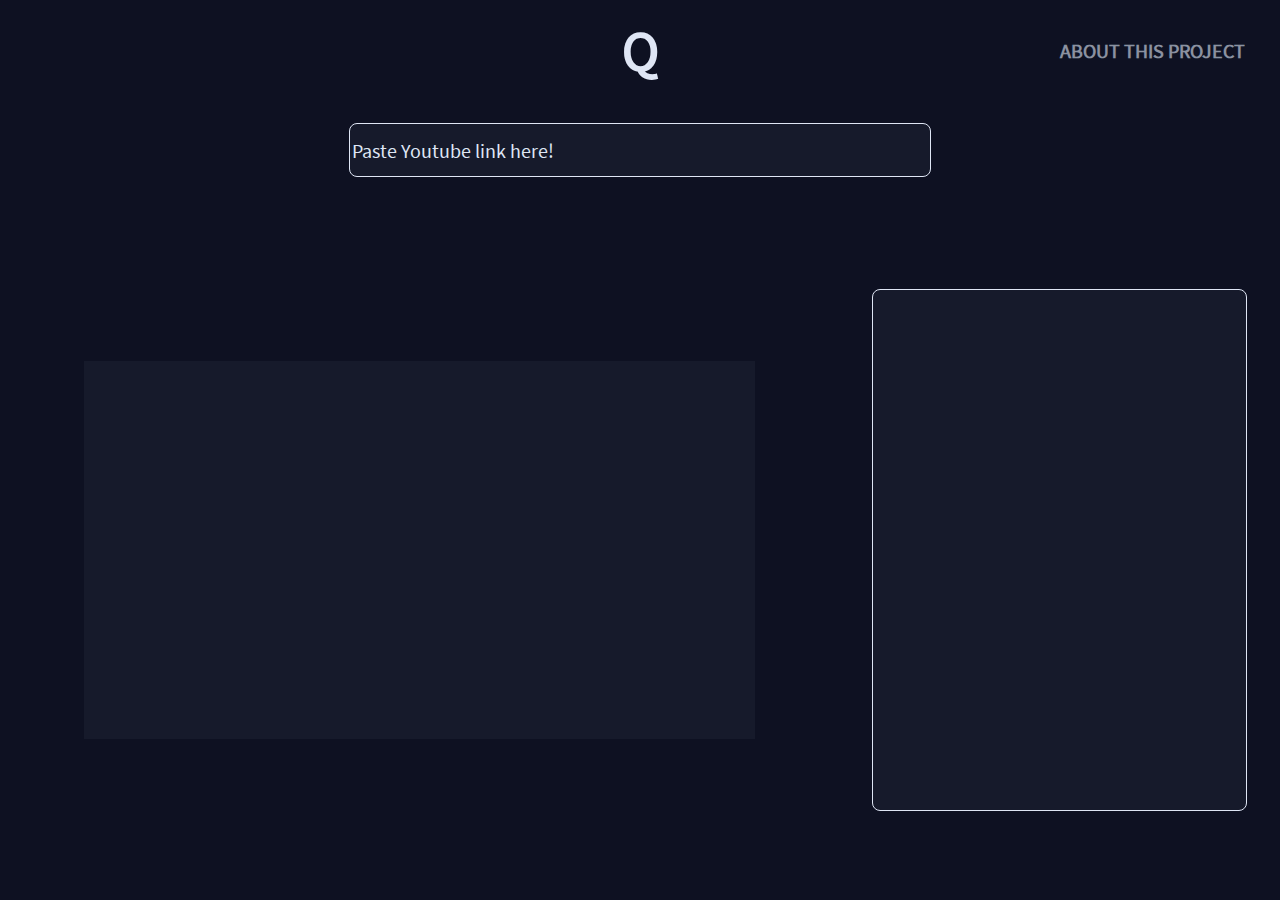
<file: src/webpages/index.html>
<!DOCTYPE html>
<html lang="en">
<head>
    <meta charset="UTF-8" />
    <meta http-equiv="X-UA-Compatible" content="IE=edge" />
    <meta name="viewport" content="width=device-width, initial-scale=1.0" />
    <title>Q</title>
    <link rel="stylesheet" href="../stylesheets/home/home.css" />
</head>
<body>
    <div class="main-content">
        <div class="title-container">
            <a href="./index.html" id="title" class="title">Q</a>
            <a href="./about.html" class="about">ABOUT THIS PROJECT</a>
        </div>

        <div class="link-input-container">
            <input id="link-input" class="link-input" placeholder="Paste Youtube link here!" />
        </div>

        <div class="player-container">
            <div class="video-container">
                <div class="aspect-ratio-container">
                    <div class="aspect-ratio">
                        <div id="video" class="video"></div>
                    </div>
                </div>
            </div>

            <div class="queue-container">
                <div id="queue" class="queue"></div>
            </div>
        </div>
    </div>

    <script src="https://www.youtube.com/iframe_api"></script>
    <script src="../scripts/home.js"></script>
</body>
</html>
</file>
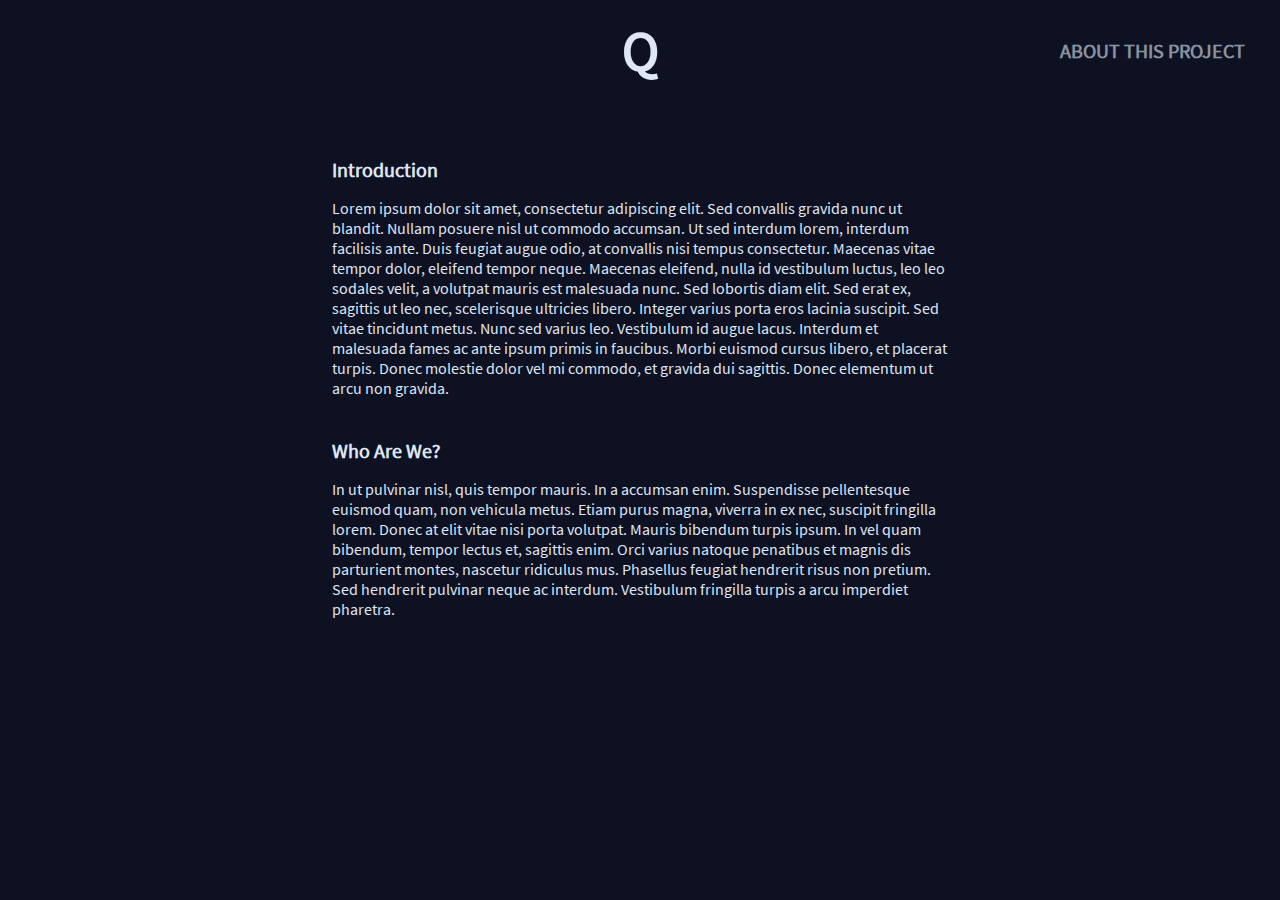
<file: src/webpages/about.html>
<!DOCTYPE html>
<html lang="en">
<head>
  <meta charset="UTF-8" />
  <meta http-equiv="X-UA-Compatible" content="IE=edge" />
  <meta name="viewport" content="width=device-width, initial-scale=1.0" />
  <title>Q - About</title>
  <link rel="stylesheet" href="../stylesheets/about/about.css" />
</head>
<body>
  <div class="main-container">
    <div class="title-container">
      <a href="./index.html" id="title" class="title">Q</a>
      <a href="./about.html" class="about">ABOUT THIS PROJECT</a>
    </div>

    <div class="spacer"></div>

    <div class="about-container">
      <div class="introduction-container">
        <div class="heading">Introduction</div>
        <p class="paragraph">Lorem ipsum dolor sit amet, consectetur adipiscing elit. Sed convallis gravida nunc ut blandit. Nullam posuere nisl ut commodo accumsan. Ut sed interdum lorem, interdum facilisis ante. Duis feugiat augue odio, at convallis nisi tempus consectetur. Maecenas vitae tempor dolor, eleifend tempor neque. Maecenas eleifend, nulla id vestibulum luctus, leo leo sodales velit, a volutpat mauris est malesuada nunc. Sed lobortis diam elit. Sed erat ex, sagittis ut leo nec, scelerisque ultricies libero. Integer varius porta eros lacinia suscipit. Sed vitae tincidunt metus. Nunc sed varius leo. Vestibulum id augue lacus. Interdum et malesuada fames ac ante ipsum primis in faucibus. Morbi euismod cursus libero, et placerat turpis. Donec molestie dolor vel mi commodo, et gravida dui sagittis. Donec elementum ut arcu non gravida.</p>
      </div>

      <div class="who-container">
        <div class="heading">Who Are We?</div>
        <p class="paragraph">In ut pulvinar nisl, quis tempor mauris. In a accumsan enim. Suspendisse pellentesque euismod quam, non vehicula metus. Etiam purus magna, viverra in ex nec, suscipit fringilla lorem. Donec at elit vitae nisi porta volutpat. Mauris bibendum turpis ipsum. In vel quam bibendum, tempor lectus et, sagittis enim. Orci varius natoque penatibus et magnis dis parturient montes, nascetur ridiculus mus. Phasellus feugiat hendrerit risus non pretium. Sed hendrerit pulvinar neque ac interdum. Vestibulum fringilla turpis a arcu imperdiet pharetra.</p>
      </div>
    </div>
  </div>
</body>
</html>
</file>
<file: src/stylesheets/home/home.css>
@font-face {
  font-family: "Source-Sans-Pro";
  src: url("../../../fonts/source-sans-pro/SourceSansPro-Regular.ttf");
}

html,
body {
  padding: 0;
  margin: 0;
  -webkit-box-sizing: border-box;
          box-sizing: border-box;
}

body {
  background: #0e1122;
  font-size: 16px;
}

.main-content {
  display: -webkit-box;
  display: -ms-flexbox;
  display: flex;
  -webkit-box-orient: vertical;
  -webkit-box-direction: normal;
      -ms-flex-flow: column;
          flex-flow: column;
  width: 100vw;
  height: 100vh;
}

.main-content .title-container {
  -webkit-box-flex: 0;
      -ms-flex: 0 1 100px;
          flex: 0 1 100px;
  display: -ms-grid;
  display: grid;
  -ms-grid-columns: (1fr)[5];
      grid-template-columns: repeat(5, 1fr);
  justify-items: center;
  -webkit-box-align: center;
      -ms-flex-align: center;
          align-items: center;
}

.title-container .title {
  font-family: "Source-Sans-Pro", sans-serif;
  -ms-grid-column: 3;
      grid-column-start: 3;
  font-size: 3.5em;
  font-weight: 900;
  color: #dfe6f5;
  text-decoration: none;
}

.title-container .about {
  font-family: "Source-Sans-Pro", sans-serif;
  -ms-grid-column: 5;
      grid-column-start: 5;
  font-size: 1.25em;
  font-weight: 700;
  color: #dfe6f5;
  opacity: 60%;
  text-decoration: none;
}

.title-container .about:hover {
  opacity: 100%;
}

.main-content .link-input-container {
  -webkit-box-flex: 0;
      -ms-flex: 0 1 100px;
          flex: 0 1 100px;
  width: 100%;
  display: -webkit-box;
  display: -ms-flexbox;
  display: flex;
  -webkit-box-pack: center;
      -ms-flex-pack: center;
          justify-content: center;
  -webkit-box-align: center;
      -ms-flex-align: center;
          align-items: center;
}

.link-input-container .link-input {
  font-family: "Source-Sans-Pro", sans-serif;
  height: 50%;
  width: 45%;
  font-size: 1.25em;
  border: 1px solid #dfe6f5;
  background: #161a2b;
  border-radius: 8px;
  color: #dfe6f5;
  outline: none;
}

.link-input-container .link-input::-webkit-input-placeholder {
  color: #dfe6f5;
}

.link-input-container .link-input:-ms-input-placeholder {
  color: #dfe6f5;
}

.link-input-container .link-input::-ms-input-placeholder {
  color: #dfe6f5;
}

.link-input-container .link-input::placeholder {
  color: #dfe6f5;
}

.main-content .player-container {
  -webkit-box-flex: 1;
      -ms-flex: 1 1;
          flex: 1 1;
  width: 100%;
  display: -webkit-box;
  display: -ms-flexbox;
  display: flex;
  -ms-flex-pack: distribute;
      justify-content: space-around;
  -webkit-box-orient: horizontal;
  -webkit-box-direction: normal;
      -ms-flex-flow: row wrap;
          flex-flow: row wrap;
  -webkit-box-align: stretch;
      -ms-flex-align: stretch;
          align-items: stretch;
}

.player-container .video-container {
  -webkit-box-flex: 2;
      -ms-flex-positive: 2;
          flex-grow: 2;
  display: -webkit-box;
  display: -ms-flexbox;
  display: flex;
  -webkit-box-pack: center;
      -ms-flex-pack: center;
          justify-content: center;
  -webkit-box-align: center;
      -ms-flex-align: center;
          align-items: center;
}

.video-container .aspect-ratio-container {
  width: 80%;
  height: 93%;
  display: -webkit-box;
  display: -ms-flexbox;
  display: flex;
  -webkit-box-pack: center;
      -ms-flex-pack: center;
          justify-content: center;
  -webkit-box-align: center;
      -ms-flex-align: center;
          align-items: center;
}

.aspect-ratio-container .aspect-ratio {
  position: relative;
  width: 100%;
  height: 0;
  padding-bottom: 56.25%;
  background: #161a2b;
}

.aspect-ratio .video {
  position: absolute;
  width: 100%;
  height: 100%;
}

.player-container .queue-container {
  height: 100%;
  -webkit-box-flex: 1;
      -ms-flex-positive: 1;
          flex-grow: 1;
  display: -webkit-box;
  display: -ms-flexbox;
  display: flex;
  -webkit-box-pack: center;
      -ms-flex-pack: center;
          justify-content: center;
  -webkit-box-align: center;
      -ms-flex-align: center;
          align-items: center;
}

.queue-container .queue {
  width: 80%;
  height: 500px;
  background: #161a2b;
  border: 1px solid #dfe6f5;
  border-radius: 8px;
  padding: 10px;
  overflow: auto;
  display: -ms-grid;
  display: grid;
  place-items: center;
}

.queue-container .queue::-webkit-scrollbar {
  width: 6px;
  background: transparent;
}

.queue-container .queue::-webkit-scrollbar-thumb {
  border-radius: 8px;
  background: #dfe6f5;
}

.queue-content {
  width: 93%;
  height: 150px;
  background: green;
  display: -webkit-box;
  display: -ms-flexbox;
  display: flex;
  -webkit-box-pack: center;
      -ms-flex-pack: center;
          justify-content: center;
  -webkit-box-align: center;
      -ms-flex-align: center;
          align-items: center;
  margin-bottom: 5px;
}
/*# sourceMappingURL=home.css.map */
</file>
<file: src/stylesheets/about/about.css>
@font-face {
  font-family: "Source-Sans-Pro";
  src: url("../../../fonts/source-sans-pro/SourceSansPro-Regular.ttf");
}

html,
body {
  padding: 0;
  margin: 0;
  -webkit-box-sizing: border-box;
          box-sizing: border-box;
}

body {
  background: #0e1122;
  font-size: 16px;
}

.main-container {
  width: 100vw;
  height: 100vh;
  display: -webkit-box;
  display: -ms-flexbox;
  display: flex;
  -webkit-box-orient: vertical;
  -webkit-box-direction: normal;
      -ms-flex-flow: column;
          flex-flow: column;
}

.title-container {
  -webkit-box-flex: 0;
      -ms-flex: 0 1 100px;
          flex: 0 1 100px;
  display: -ms-grid;
  display: grid;
  -ms-grid-columns: (1fr)[5];
      grid-template-columns: repeat(5, 1fr);
  justify-items: center;
  -webkit-box-align: center;
      -ms-flex-align: center;
          align-items: center;
}

.title-container .title {
  font-family: "Source-Sans-Pro", sans-serif;
  -ms-grid-column: 3;
      grid-column-start: 3;
  font-size: 3.5em;
  font-weight: 900;
  color: #dfe6f5;
  text-decoration: none;
}

.title-container .about {
  font-family: "Source-Sans-Pro", sans-serif;
  -ms-grid-column: 5;
      grid-column-start: 5;
  font-size: 1.25em;
  font-weight: 700;
  color: #dfe6f5;
  opacity: 60%;
  text-decoration: none;
}

.title-container .about:hover {
  opacity: 100%;
}

.spacer {
  -webkit-box-flex: 0;
      -ms-flex: 0 0 5%;
          flex: 0 0 5%;
}

.about-container {
  display: -ms-grid;
  display: grid;
  -ms-grid-columns: 1fr 2fr 1fr;
      grid-template-columns: 1fr 2fr 1fr;
}

.about-container > div {
  padding: 12px;
}

.heading {
  font-family: "Source-Sans-Pro", sans-serif;
  font-size: 1.25em;
  font-weight: bold;
  color: #dfe6f5;
}

.paragraph {
  font-family: "Source-Sans-Pro", sans-serif;
  font-size: 1em;
  font-weight: normal;
  color: #dfe6f5;
}

.introduction-container {
  -ms-grid-row: 1;
      grid-row-start: 1;
  -ms-grid-column: 2;
      grid-column-start: 2;
}

.who-container {
  -ms-grid-row: 2;
      grid-row-start: 2;
  -ms-grid-column: 2;
      grid-column-start: 2;
}
/*# sourceMappingURL=about.css.map */
</file>
